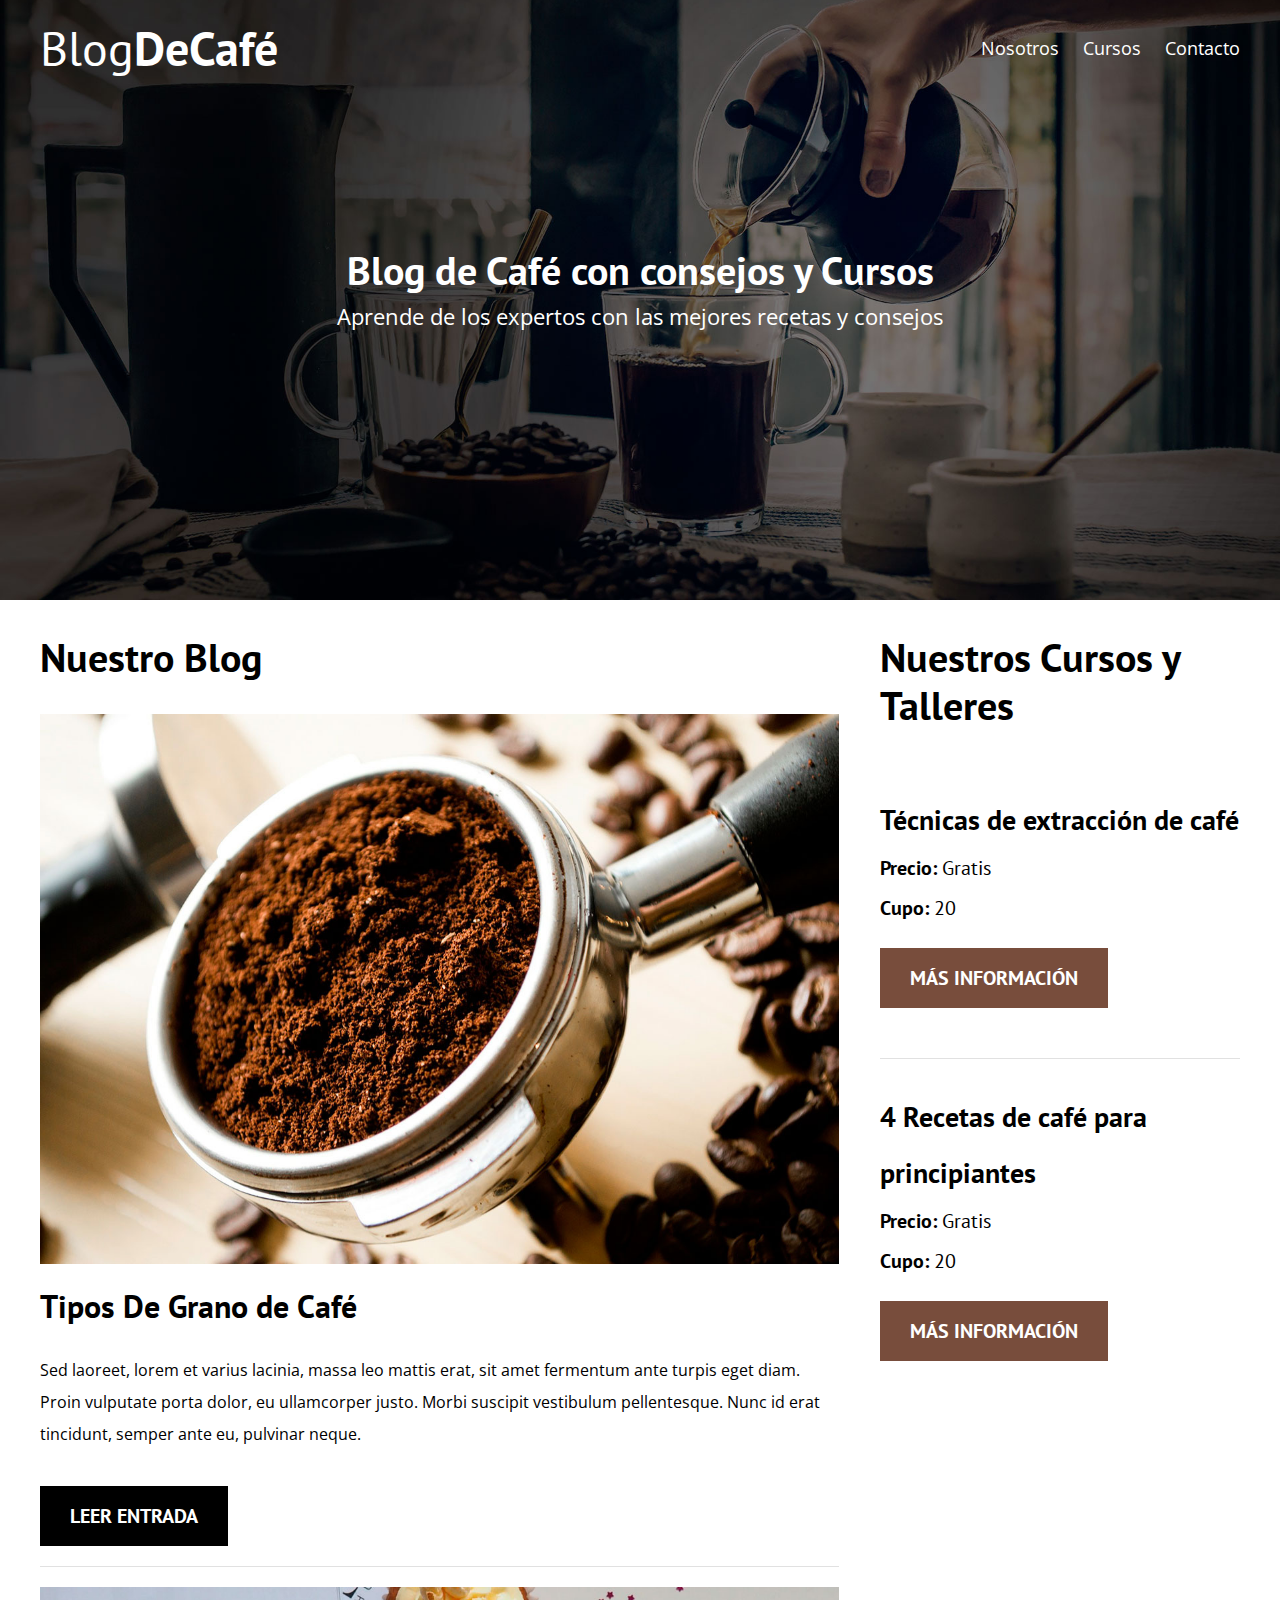
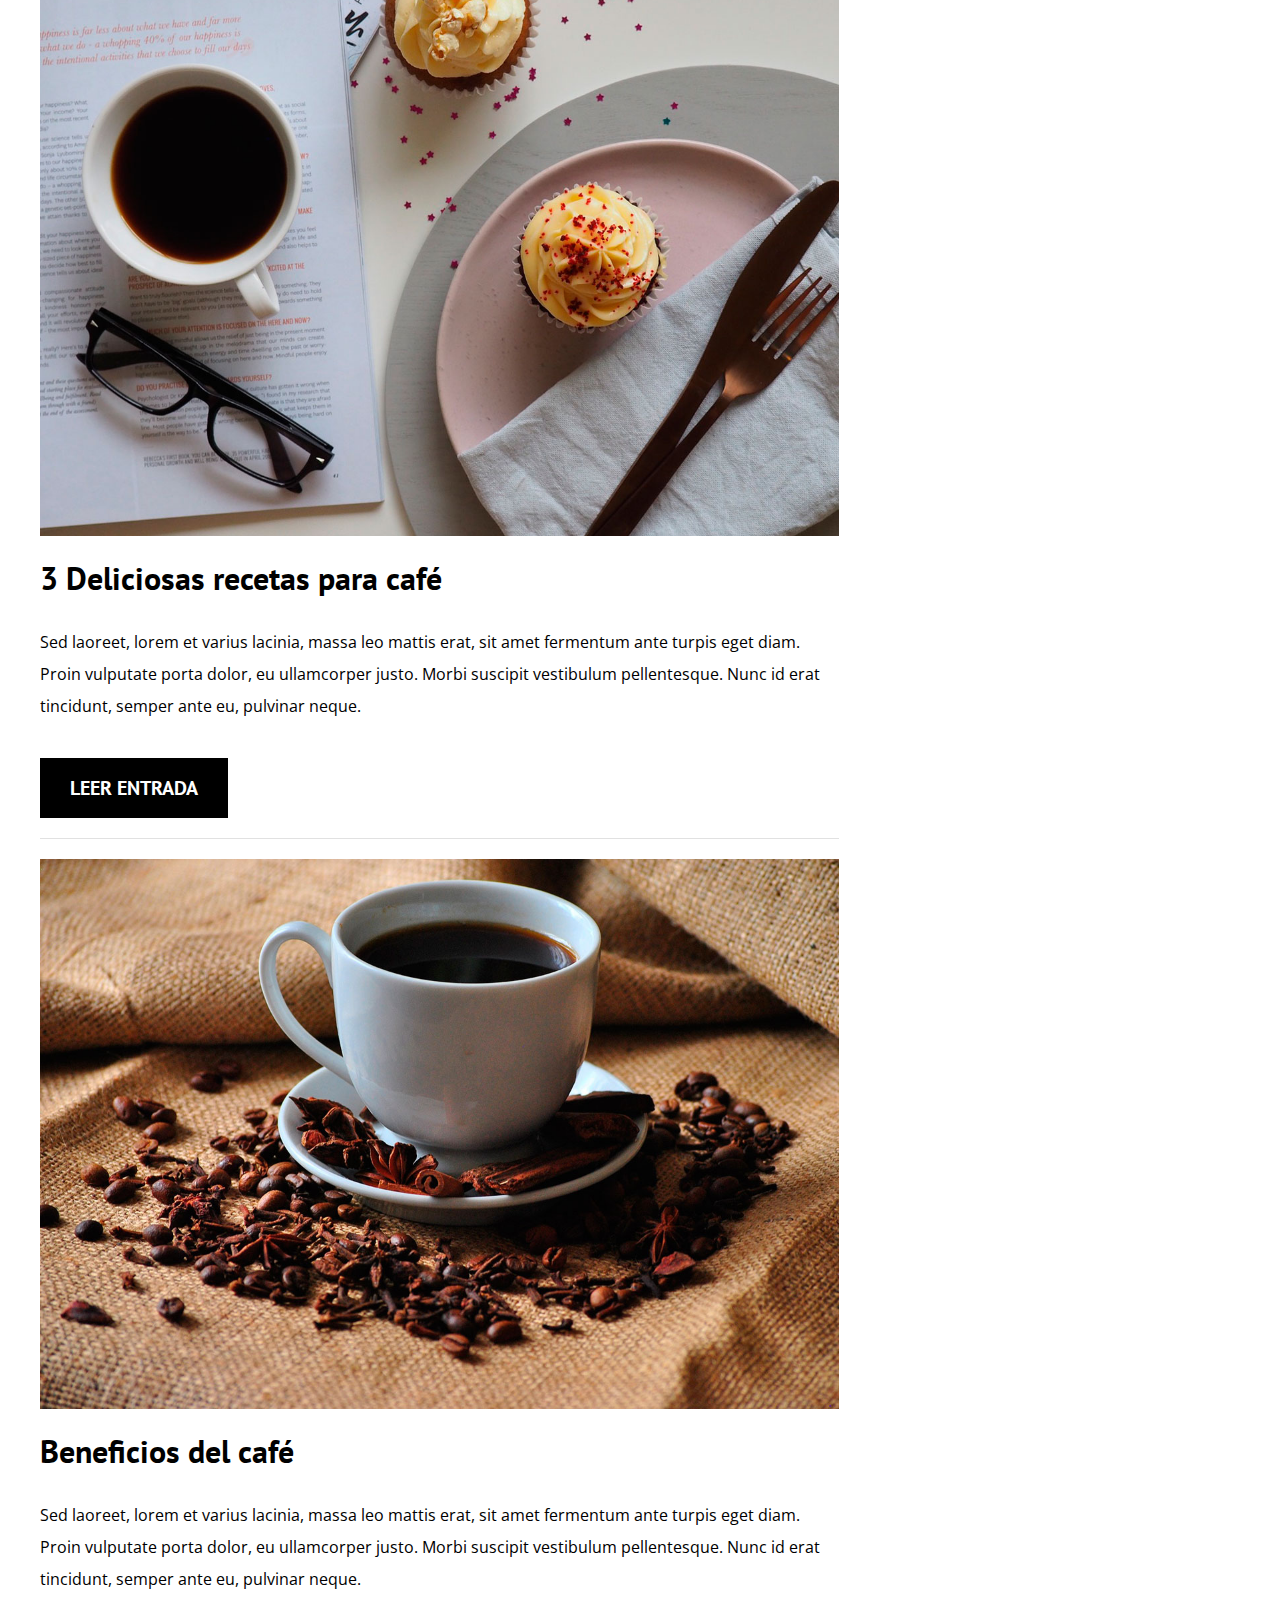
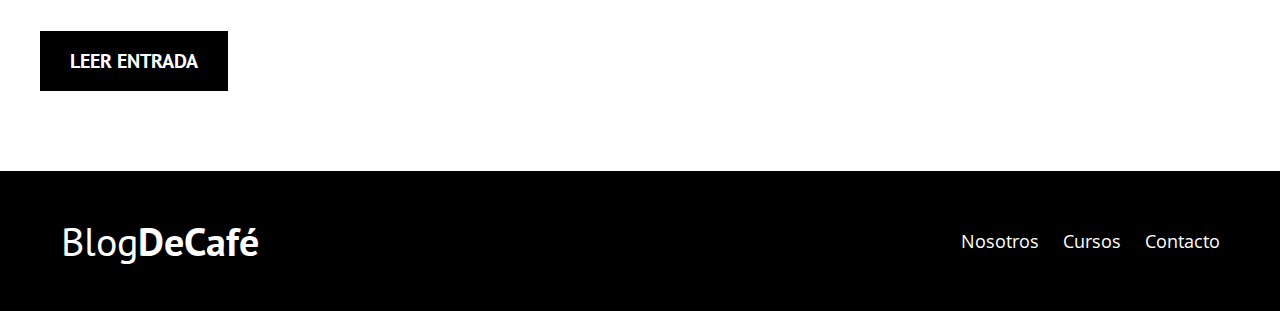
<file: blogcafe-FINALIZADO/index.html>
<!DOCTYPE html>
<html lang="en">
<head>
    <meta charset="UTF-8">
    <meta name="viewport" content="width=device-width, initial-scale=1.0">
    <meta http-equiv="X-UA-Compatible" content="ie=edge">
    <title>Blog de Café</title>
    <link href="https://fonts.googleapis.com/css?family=Open+Sans|PT+Sans:400,700" rel="stylesheet">
    <link rel="stylesheet" href="css/normalize.css">
    <link rel="stylesheet" href="css/style.css">
</head>
<body>

    <header class="site-header">
        <div class="contenedor">
            <div class="barra">
                <a href="/">
                    <h1 class="no-margin">Blog<span>DeCafé</span></h1>
                </a>
                <nav class="navegacion">
                    <a href="nosotros.html">Nosotros</a>
                    <a href="cursos.html">Cursos</a>
                    <a href="contacto.html">Contacto</a>
                </nav>
            </div><!--barra-->

            <div class="texto-header">
                <h2 class="no-margin">Blog de Café con consejos y Cursos</h2>
                <p class="no-margin">Aprende de los expertos con las mejores recetas y consejos</p>
            </div>

        </div><!--contenedor-->
    </header>

    <div class="contenido-principal contenedor">
        <main class="blog">
            <h2>Nuestro Blog</h2>
            <article class="entrada-blog">
                <div class="imagen">
                    <img src="img/blog1.jpg" alt="Imagen blog">
                </div><!--imagen-->
                <div class="contenido-blog">
                    <h3 class="no-margin">Tipos De Grano de Café</h3>
                    <p>Sed laoreet, lorem et varius lacinia, massa leo mattis erat, sit amet fermentum ante turpis eget diam. Proin vulputate porta dolor, eu ullamcorper justo. Morbi suscipit vestibulum pellentesque. Nunc id erat tincidunt, semper ante eu, pulvinar neque.</p>
                    <a href="entrada.html" class="btn btn-primario">Leer Entrada</a>
                </div>
            </article>
            <article class="entrada-blog">
                <div class="imagen">
                    <img src="img/blog2.jpg" alt="Imagen blog">
                </div><!--imagen-->
                <div class="contenido-blog">
                    <h3 class="no-margin">3 Deliciosas recetas para café</h3>
                    <p>Sed laoreet, lorem et varius lacinia, massa leo mattis erat, sit amet fermentum ante turpis eget diam. Proin vulputate porta dolor, eu ullamcorper justo. Morbi suscipit vestibulum pellentesque. Nunc id erat tincidunt, semper ante eu, pulvinar neque.</p>
                    <a href="entrada.html" class="btn btn-primario">Leer Entrada</a>
                </div>
            </article>
            <article class="entrada-blog">
                <div class="imagen">
                    <img src="img/blog3.jpg" alt="Imagen blog">
                </div><!--imagen-->
                <div class="contenido-blog">
                    <h3 class="no-margin">Beneficios del café</h3>
                    <p>Sed laoreet, lorem et varius lacinia, massa leo mattis erat, sit amet fermentum ante turpis eget diam. Proin vulputate porta dolor, eu ullamcorper justo. Morbi suscipit vestibulum pellentesque. Nunc id erat tincidunt, semper ante eu, pulvinar neque.</p>
                    <a href="entrada.html" class="btn btn-primario">Leer Entrada</a>
                </div>
            </article>
        </main>
        <aside class="cursos">
            <h2>Nuestros Cursos y Talleres</h2>

            <ul class="cursos-lista">
                <li class="curso">
                    <h4 class="no-margin">Técnicas de extracción de café</h4>
                    <p class="no-margin">Precio: <span>Gratis</span> </p>
                    <p class="no-margin">Cupo: <span>20</span> </p>
                    <a href="cursos.html" class="btn btn-secundario">Más Información</a>
                </li>
                <li class="curso">
                    <h4 class="no-margin">4 Recetas de café para principiantes</h4>
                    <p class="no-margin">Precio: <span>Gratis</span> </p>
                    <p class="no-margin">Cupo: <span>20</span> </p>
                    <a href="cursos.html" class="btn btn-secundario">Más Información</a>
                </li>
            </ul>
        </aside>
    </div><!--contenido-principal-->
    
    <footer class="site-footer">
        <div class="contenedor">
            <div class="barra">
                <p class="no-margin">Blog<span>DeCafé</span></p>

                <nav class="navegacion">
                    <a href="nosotros.html">Nosotros</a>
                    <a href="cursos.html">Cursos</a>
                    <a href="contacto.html">Contacto</a>
                </nav>
            </div>
        </div>
    </footer>
</body>
</html>
</file>
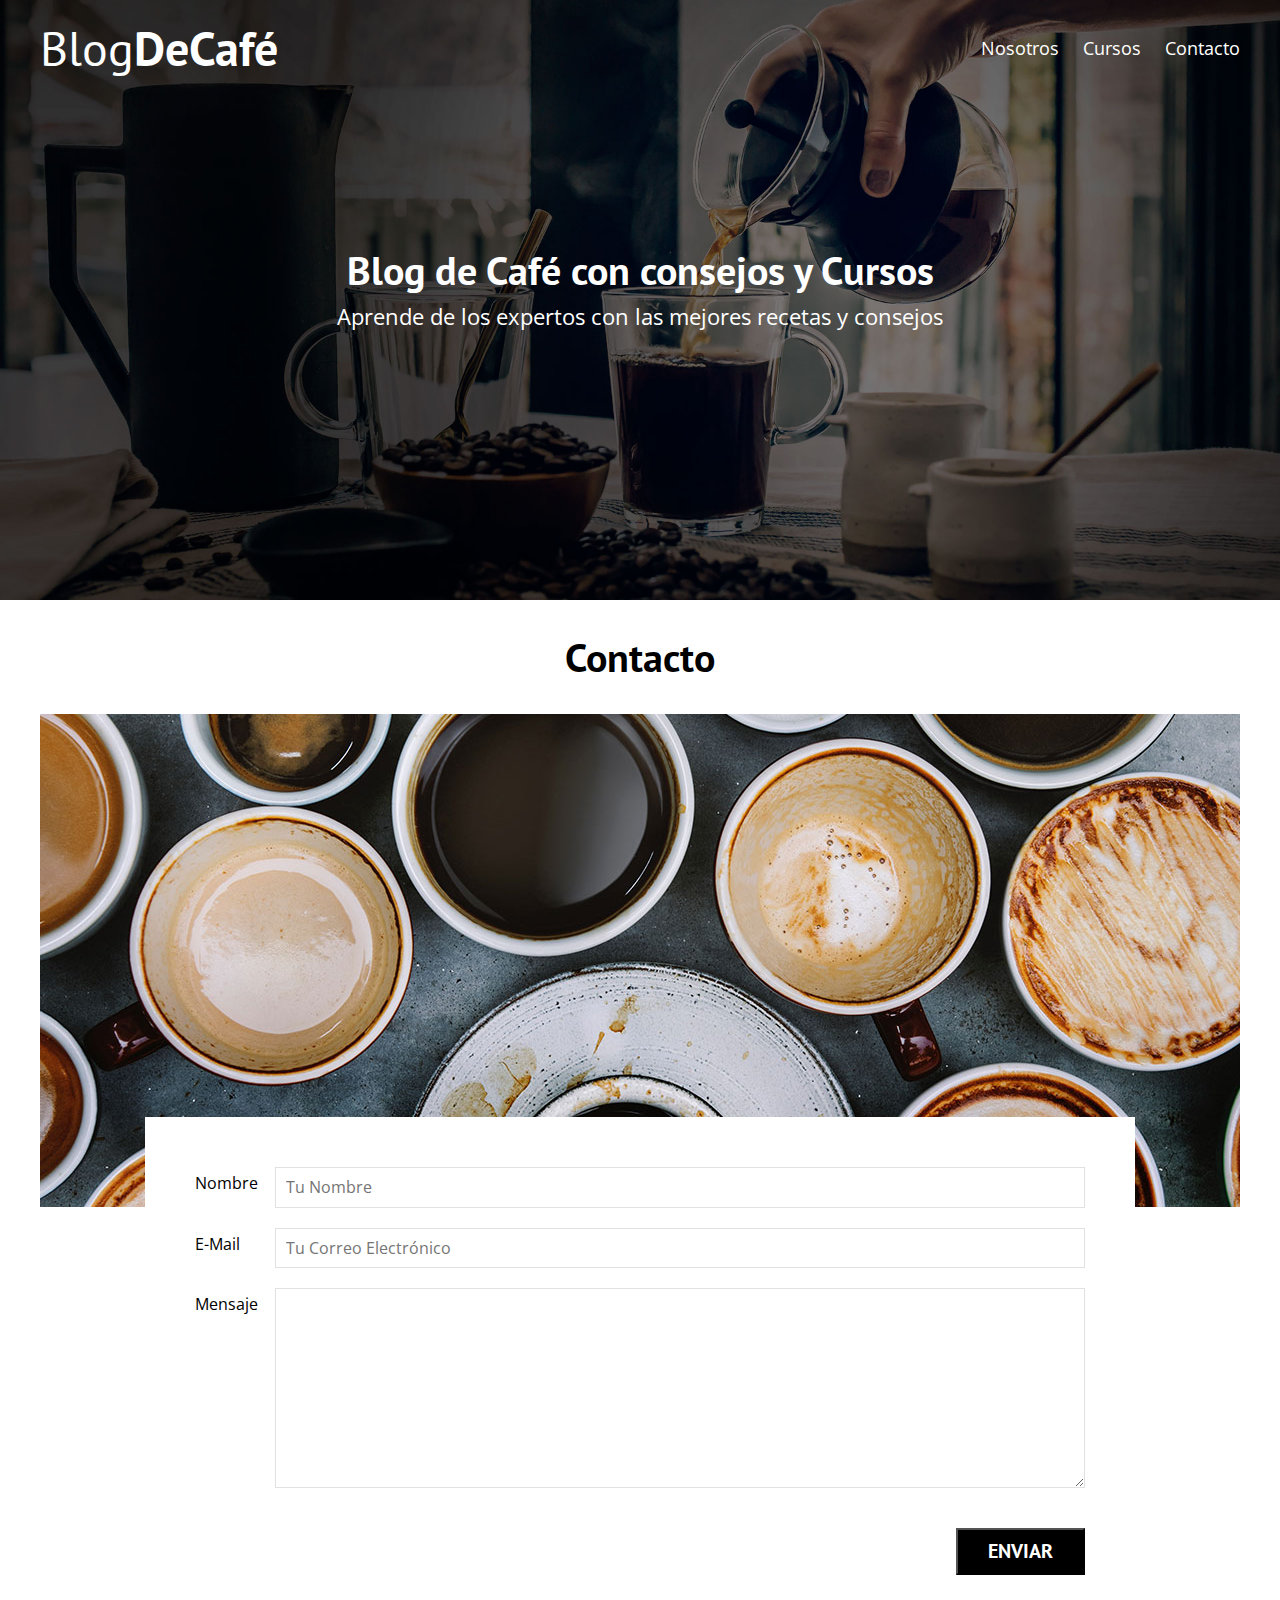
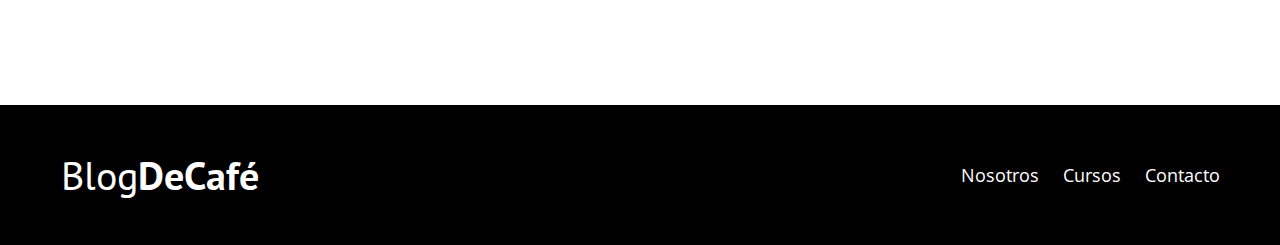
<file: blogcafe-FINALIZADO/contacto.html>
<!DOCTYPE html>
<html lang="en">
<head>
    <meta charset="UTF-8">
    <meta name="viewport" content="width=device-width, initial-scale=1.0">
    <meta http-equiv="X-UA-Compatible" content="ie=edge">
    <title>Blog de Café</title>
    <link href="https://fonts.googleapis.com/css?family=Open+Sans|PT+Sans:400,700" rel="stylesheet">
    <link rel="stylesheet" href="css/normalize.css">
    <link rel="stylesheet" href="css/style.css">
</head>
<body>

    <header class="site-header">
        <div class="contenedor">
            <div class="barra">
                <a href="/">
                    <h1 class="no-margin">Blog<span>DeCafé</span></h1>
                </a>
                <nav class="navegacion">
                    <a href="nosotros.html">Nosotros</a>
                    <a href="cursos.html">Cursos</a>
                    <a href="contacto.html">Contacto</a>
                </nav>
            </div><!--barra-->

            <div class="texto-header">
                <h2 class="no-margin">Blog de Café con consejos y Cursos</h2>
                <p class="no-margin">Aprende de los expertos con las mejores recetas y consejos</p>
            </div>

        </div><!--contenedor-->
    </header>


    
    <main class="contenedor">
        <h2 class="centrar-texto">Contacto</h2>

        <div class="grid centrar-columnas">
            <div class="columnas-12">
                <img src="img/contacto.jpg" alt="imagen contacto">
            </div>

            <div class="columnas-10 formulario-contacto">
                <form action="#">
                    <div class="campo">
                        <label for="nombre">Nombre</label>
                        <input type="text" id="nombre" placeholder="Tu Nombre">
                    </div>
                    <div class="campo">
                        <label for="email">E-Mail</label>
                        <input type="email" id="email" placeholder="Tu Correo Electrónico">
                    </div>
                    <div class="campo mensaje">
                        <label for="mensaje">Mensaje</label>
                        <textarea id="mensaje"></textarea>
                    </div>
                    <div class="campo enviar">
                        <input type="submit" value="Enviar" class="btn btn-primario">
                    </div>
                </form>
            </div>
        </div>

    </main>


    <footer class="site-footer">
        <div class="contenedor">
            <div class="barra">
                <p class="no-margin">Blog<span>DeCafé</span></p>

                <nav class="navegacion">
                    <a href="nosotros.html">Nosotros</a>
                    <a href="cursos.html">Cursos</a>
                    <a href="contacto.html">Contacto</a>
                </nav>
            </div>
        </div>
    </footer>
</body>
</html>
</file>
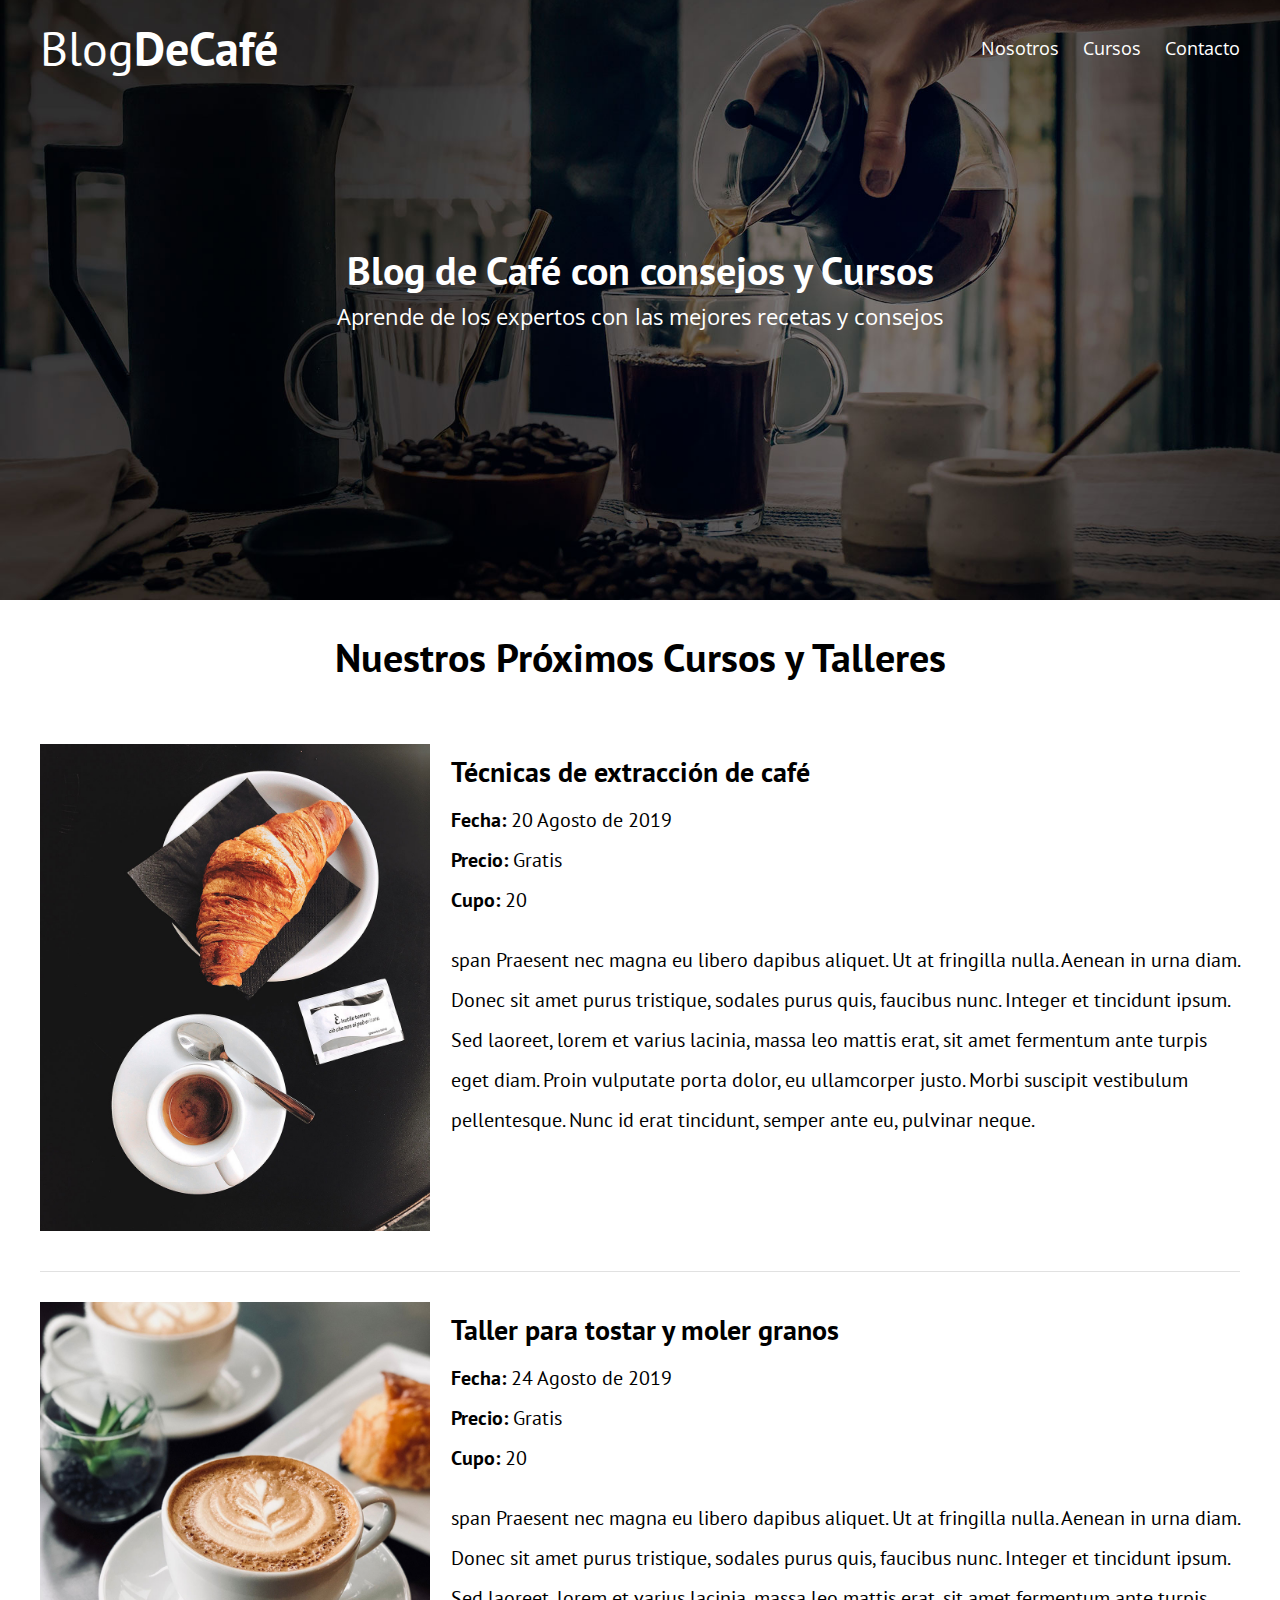
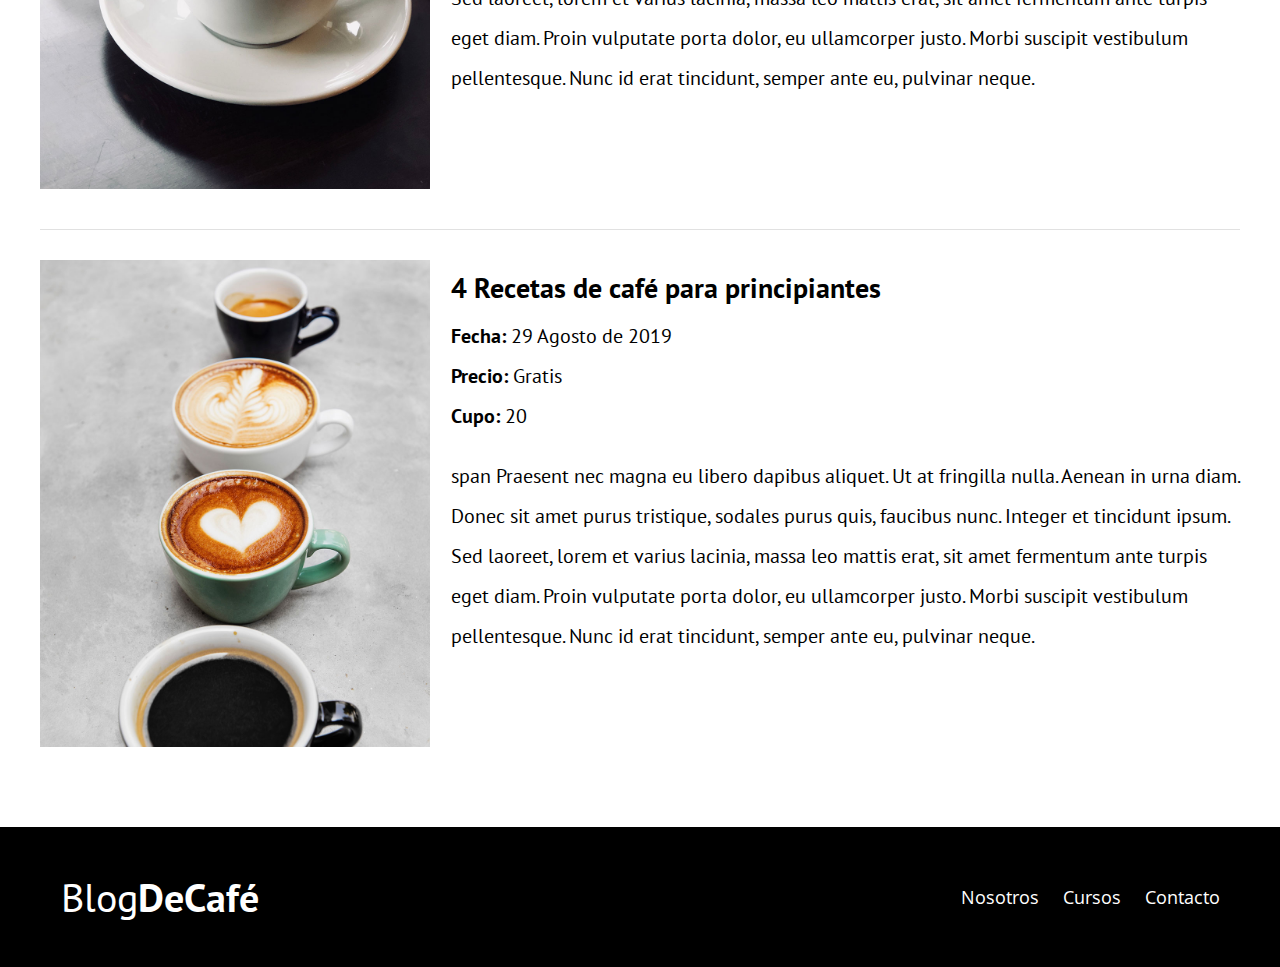
<file: blogcafe-FINALIZADO/cursos.html>
<!DOCTYPE html>
<html lang="en">
<head>
    <meta charset="UTF-8">
    <meta name="viewport" content="width=device-width, initial-scale=1.0">
    <meta http-equiv="X-UA-Compatible" content="ie=edge">
    <title>Blog de Café</title>
    <link href="https://fonts.googleapis.com/css?family=Open+Sans|PT+Sans:400,700" rel="stylesheet">
    <link rel="stylesheet" href="css/normalize.css">
    <link rel="stylesheet" href="css/style.css">
</head>
<body>

    <header class="site-header">
        <div class="contenedor">
            <div class="barra">
                <a href="/">
                    <h1 class="no-margin">Blog<span>DeCafé</span></h1>
                </a>
                <nav class="navegacion">
                    <a href="nosotros.html">Nosotros</a>
                    <a href="cursos.html">Cursos</a>
                    <a href="contacto.html">Contacto</a>
                </nav>
            </div><!--barra-->

            <div class="texto-header">
                <h2 class="no-margin">Blog de Café con consejos y Cursos</h2>
                <p class="no-margin">Aprende de los expertos con las mejores recetas y consejos</p>
            </div>

        </div><!--contenedor-->
    </header>

    <main class="contenedor">
        <h2 class="centrar-texto">Nuestros Próximos Cursos y Talleres</h2>

        <article class="curso grid">
            <div class="columnas-4">
                <img src="img/curso1.jpg" alt="Imagen Curso">
            </div>
            <div class="columnas-8">
                <h4 class="no-margin">Técnicas de extracción de café</h4>
                <p class="no-margin">Fecha: <span>20 Agosto de 2019</span> </p>
                <p class="no-margin">Precio: <span>Gratis</span> </p>
                <p class="no-margin">Cupo: <span>20</span> </p>

                <p class="descripcion">span Praesent nec magna eu libero dapibus aliquet. Ut at fringilla nulla. Aenean in urna diam. Donec sit amet purus tristique, sodales purus quis, faucibus nunc. Integer et tincidunt ipsum. Sed laoreet, lorem et varius lacinia, massa leo mattis erat, sit amet fermentum ante turpis eget diam. Proin vulputate porta dolor, eu ullamcorper justo. Morbi suscipit vestibulum pellentesque. Nunc id erat tincidunt, semper ante eu, pulvinar neque.</p>
            </div>
        </article>

        <article class="curso grid">
            <div class="columnas-4">
                <img src="img/curso2.jpg" alt="Imagen Curso">
            </div>
            <div class="columnas-8">
                <h4 class="no-margin">Taller para tostar y moler granos</h4>
                <p class="no-margin">Fecha: <span>24 Agosto de 2019</span> </p>
                <p class="no-margin">Precio: <span>Gratis</span> </p>
                <p class="no-margin">Cupo: <span>20</span> </p>

                <p class="descripcion">span Praesent nec magna eu libero dapibus aliquet. Ut at fringilla nulla. Aenean in urna diam. Donec sit amet purus tristique, sodales purus quis, faucibus nunc. Integer et tincidunt ipsum. Sed laoreet, lorem et varius lacinia, massa leo mattis erat, sit amet fermentum ante turpis eget diam. Proin vulputate porta dolor, eu ullamcorper justo. Morbi suscipit vestibulum pellentesque. Nunc id erat tincidunt, semper ante eu, pulvinar neque.</p>
            </div>
        </article>
    
        <article class="curso grid">
            <div class="columnas-4">
                <img src="img/curso3.jpg" alt="Imagen Curso">
            </div>
            <div class="columnas-8">
                <h4 class="no-margin">4 Recetas de café para principiantes</h4>
                <p class="no-margin">Fecha: <span>29 Agosto de 2019</span> </p>
                <p class="no-margin">Precio: <span>Gratis</span> </p>
                <p class="no-margin">Cupo: <span>20</span> </p>

                <p class="descripcion">span Praesent nec magna eu libero dapibus aliquet. Ut at fringilla nulla. Aenean in urna diam. Donec sit amet purus tristique, sodales purus quis, faucibus nunc. Integer et tincidunt ipsum. Sed laoreet, lorem et varius lacinia, massa leo mattis erat, sit amet fermentum ante turpis eget diam. Proin vulputate porta dolor, eu ullamcorper justo. Morbi suscipit vestibulum pellentesque. Nunc id erat tincidunt, semper ante eu, pulvinar neque.</p>
            </div>
        </article>
    </main>

    <footer class="site-footer">
        <div class="contenedor">
            <div class="barra">
                <p class="no-margin">Blog<span>DeCafé</span></p>

                <nav class="navegacion">
                    <a href="nosotros.html">Nosotros</a>
                    <a href="cursos.html">Cursos</a>
                    <a href="contacto.html">Contacto</a>
                </nav>
            </div>
        </div>
    </footer>
</body>
</html>
</file>
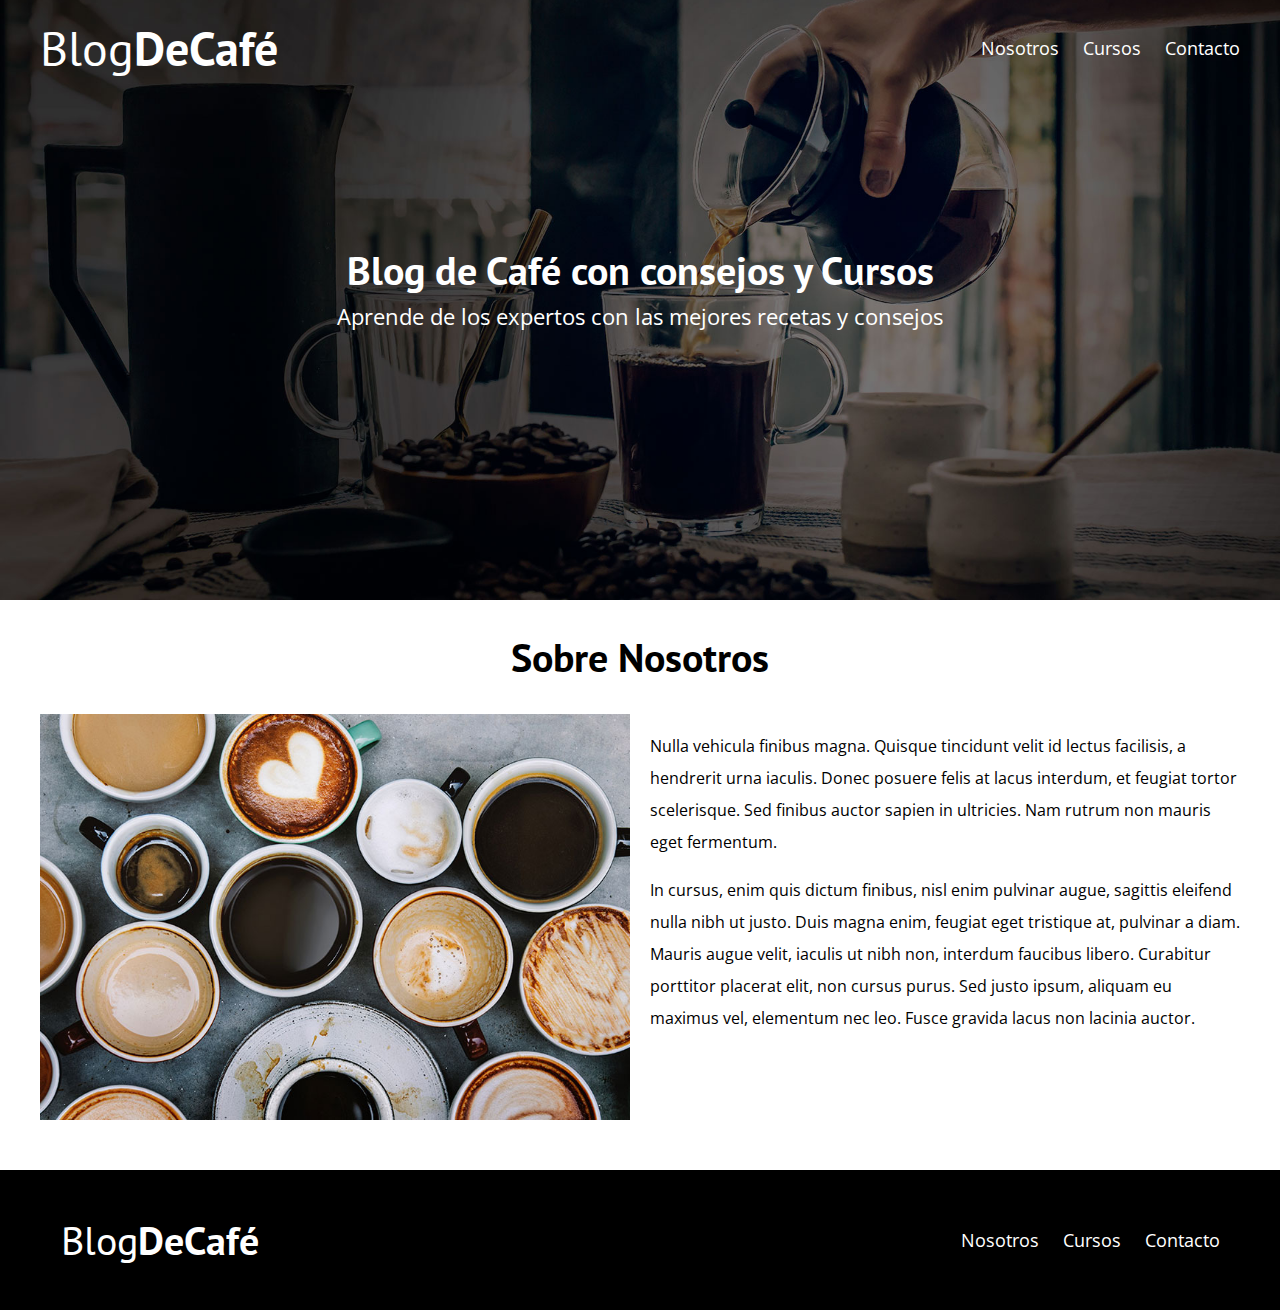
<file: blogcafe-FINALIZADO/nosotros.html>
<!DOCTYPE html>
<html lang="en">
<head>
    <meta charset="UTF-8">
    <meta name="viewport" content="width=device-width, initial-scale=1.0">
    <meta http-equiv="X-UA-Compatible" content="ie=edge">
    <title>Blog de Café</title>
    <link href="https://fonts.googleapis.com/css?family=Open+Sans|PT+Sans:400,700" rel="stylesheet">
    <link rel="stylesheet" href="css/normalize.css">
    <link rel="stylesheet" href="css/style.css">
</head>
<body>

    <header class="site-header">
        <div class="contenedor">
            <div class="barra">
                <a href="/">
                    <h1 class="no-margin">Blog<span>DeCafé</span></h1>
                </a>
                <nav class="navegacion">
                    <a href="nosotros.html">Nosotros</a>
                    <a href="cursos.html">Cursos</a>
                    <a href="contacto.html">Contacto</a>
                </nav>
            </div><!--barra-->

            <div class="texto-header">
                <h2 class="no-margin">Blog de Café con consejos y Cursos</h2>
                <p class="no-margin">Aprende de los expertos con las mejores recetas y consejos</p>
            </div>

        </div><!--contenedor-->
    </header>


    <main class="contenedor">
        <h2 class="centrar-texto">Sobre Nosotros</h2>
        <div class="grid">
            <div class="columnas-6">
                <img src="img/nosotros.jpg" alt="Imagen Nosotros">
            </div>
            <div class="columnas-6">
                <p>Nulla vehicula finibus magna. Quisque tincidunt velit id lectus facilisis, a hendrerit urna iaculis. Donec posuere felis at lacus interdum, et feugiat tortor scelerisque. Sed finibus auctor sapien in ultricies. Nam rutrum non mauris eget fermentum.</p>
                
                <p>In cursus, enim quis dictum finibus, nisl enim pulvinar augue, sagittis eleifend nulla nibh ut justo. Duis magna enim, feugiat eget tristique at, pulvinar a diam. Mauris augue velit, iaculis ut nibh non, interdum faucibus libero. Curabitur porttitor placerat elit, non cursus purus. Sed justo ipsum, aliquam eu maximus vel, elementum nec leo. Fusce gravida lacus non lacinia auctor.</p>
            </div>
        </div>
    </main>


    <footer class="site-footer">
        <div class="contenedor">
            <div class="barra">
                <p class="no-margin">Blog<span>DeCafé</span></p>

                <nav class="navegacion">
                    <a href="nosotros.html">Nosotros</a>
                    <a href="cursos.html">Cursos</a>
                    <a href="contacto.html">Contacto</a>
                </nav>
            </div>
        </div>
    </footer>
</body>
</html>
</file>
<file: blogcafe-FINALIZADO/css/style.css>
html {
    box-sizing: border-box;
    font-size: 62.5%; /** 1rem = 10px **/
}
*, *:before, *:after {
    box-sizing: inherit;
}
body {
    font-family: 'Open Sans', sans-serif;
    font-size: 1.6rem;
    line-height: 2;
}
/** Globales **/
.contenedor {
    max-width: 1200px;
    width: 95%;
    margin: 0 auto;
}
h1, h2, h3, h4 {
    font-family: 'PT Sans', sans-serif;
}
h1 {
    font-size: 4.8rem;
}
h2 {
    font-size: 4rem;
    line-height: 1.2;
}
h3 {
    font-size: 3.2rem;
}
h4{
    font-size: 2.8rem;
}
img {
    max-width: 100%;
}
/** Utilidades **/
.centrar-texto {
    text-align: center;
}
.no-margin {
    margin: 0;
}

/** Grid **/
@media (min-width: 768px) {
    .grid {
        display: flex;
        justify-content: space-between;
        flex-wrap: wrap;
    }
    .centrar-columnas {
        justify-content: center;
    }
    .columnas-4 {
        flex: 0 0 calc(33.3% - 1rem);
    }
    .columnas-6 {
        flex: 0 0 calc(50% - 1rem);
    }
    .columnas-8 {
        flex: 0 0 calc(66.6% - 1rem);
    }
    .columnas-10 {
        flex: 0 0 calc(83.3% - 1rem);
    }
    .columnas-12 {
        flex: 0 0 100%;
    }
}

/** Botones **/
.btn {
    display: block;
    text-align: center;
    padding: 1rem 3rem;
    margin: 2rem 0;
    color: #ffffff;
    text-decoration: none;
    font-family: 'PT Sans', sans-serif;
    font-weight: 700;
    text-transform: uppercase;
    font-size: 2rem;
    flex: 0 0 100%;
}
.btn:hover {
    cursor: pointer;
}
@media (min-width: 768px) {
    .btn {
        display: inline-block;
        flex: 0 0 auto;
    }
}

.btn-primario {
    background-color: #000000;
}
.btn-secundario {
    background-color: #784d3c;
}

/** Header **/
@media (min-width:768px) {
    .barra {
        display: flex;
        justify-content: space-between;
        align-items: center;
    }
}
.site-header {
    background-image: url(../img/banner.jpg);
    background-repeat: no-repeat;
    background-position: center center;
    background-size: cover;
    height: 60rem;
}
.site-header a {
    color: #ffffff;
    text-decoration: none;
}
.site-header h1 {
    text-align: center;
    font-weight: 400;
}
.site-header h1 span {
    font-weight: 700;
}
/** Navegacion **/
.navegacion a {
    text-align: center;
    display: block;
    font-size: 1.8rem;
    color: #ffffff;
    text-decoration: none;
}
@media (min-width: 768px) {
    .navegacion a {
        display: inline;
        margin-right: 2rem;
    }
    .navegacion a:last-of-type {
        margin: 0;
    }
}

/** header texto **/
.texto-header {
    color: #ffffff;
    text-align: center;
    margin-top: 5rem;
}
@media (min-width: 768px) {
    .texto-header{
        margin-top: 15rem;
    }
}
.texto-header p {
    font-size: 2.2rem;
}

/** Contenido Principal HOME **/
.contenido-principal {
    display: flex;
    flex-wrap: wrap;
}
.blog, 
.cursos {
    flex: 0 0 100%;
}
.cursos {
    order: -1;
}

@media (min-width: 768px) {
    .contenido-principal {
        justify-content: space-between;
    }
    .blog {
        flex-basis: 66.6%;
    }
    .cursos {
        flex-basis: calc(33.3% - 4rem);
        order: 2;
    }
}

/** Opcional **/
.entrada-blog {
    margin-bottom: 2rem;
    border-bottom: 1px solid #e1e1e1;
}
.entrada-blog:last-of-type{
    border: none;
}
/** Cursos Sidebar **/
.cursos-lista {
    padding: 0;
    list-style: none;
}
.curso {
    padding-top: 3rem;
    padding-bottom: 3rem;
    border-bottom: 1px solid #e1e1e1;
}
.curso:last-of-type {
    border-bottom: none;
}
.curso p {
    font-family: 'PT Sans', sans-serif;
    font-weight: 700;
    font-size: 2rem;
}
.curso p span,
.curso p.descripcion  {
    font-weight: 400;
}

/** Footer **/
.site-footer {
    background-color: #000000;
    padding: 3rem;
    margin-top: 4rem;
}
.site-footer p {
    color: #ffffff;
    font-size: 4rem;
    font-weight: 400;
    font-family: 'PT Sans', sans-serif;
    text-align: center;
}
.site-footer p span {
    font-weight: 700;
}

/** Contacto **/
.formulario-contacto {
    background-color: #ffffff;
    padding: 5rem;
}
@media (min-width: 768px) {
    .formulario-contacto {
        margin-top: -10rem;
    }
}
.formulario-contacto .campo {
    display: flex;
    justify-content: space-between;
    margin-bottom: 2rem;
}
.formulario-contacto .campo label {
    flex: 0 0 8rem;
}
.formulario-contacto .campo input:not([type="submit"]),
.formulario-contacto textarea{
    flex: 1;
    border: 1px solid #e1e1e1;
    padding: 1rem;
}
.formulario-contacto textarea {
    height: 20rem;
}
.formulario-contacto .enviar {
    display: flex;
    justify-content: flex-end;
}
</file>
